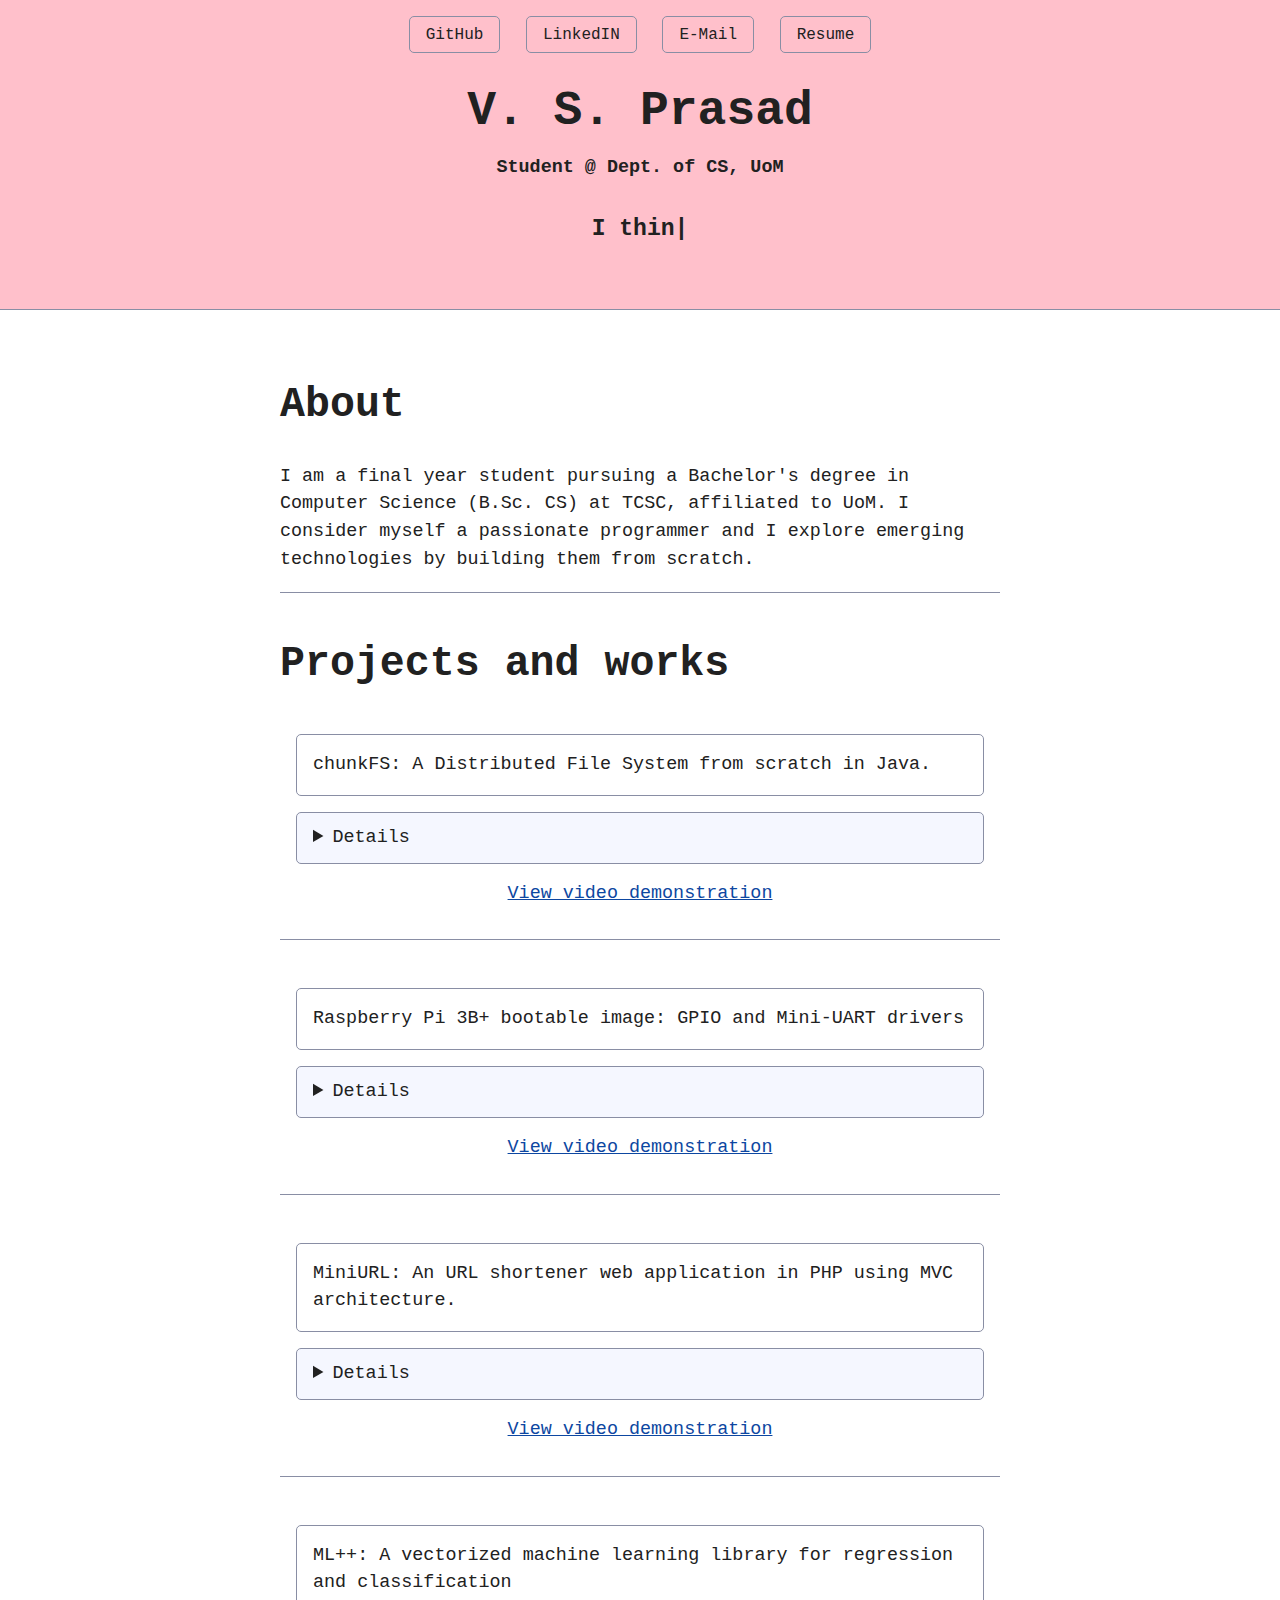
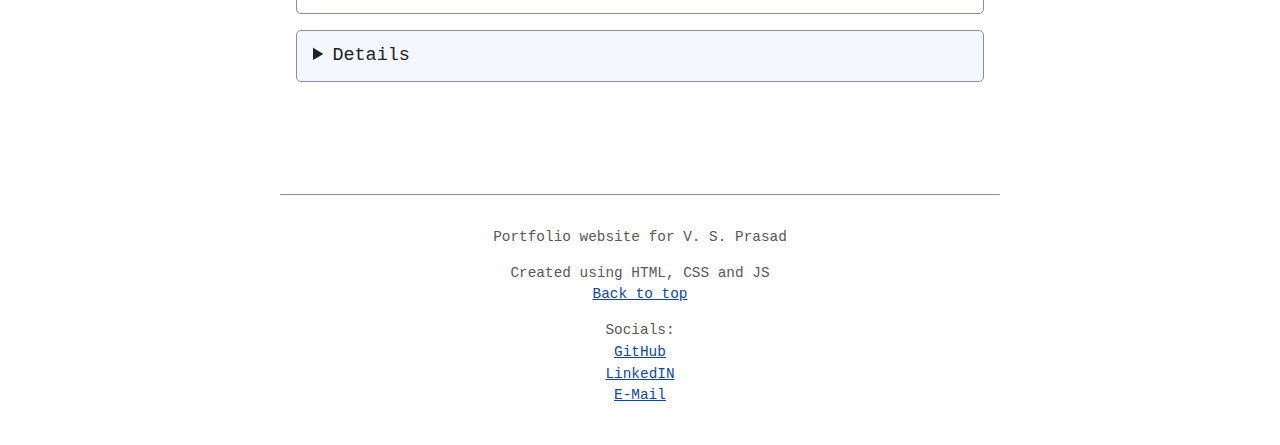
<file: index.html>
<html lang="en">

<head>
  <meta name="viewport"
    content="width=device-width,initial-scale=1,initial-scale=1.0, maximum-scale=1.0, user-scalable=0">
  <link rel="icon" type="image/x-icon" href="assets/favicon.jpg">
  <title>Portfolio - V. S. Prasad</title>
  <link rel="stylesheet" href="styles/stylesheet.css" />
  <script src="script/script.js"></script>
</head>

<body onload="start()">
  <header>
    <nav>
      <a href="https://www.github.com/tfopt">GitHub</a>
      <a href="https://www.linkedin.com/in/vs-p">LinkedIN</a>
      <a href="mailto:vsprasad.email@gmail.com">E-Mail</a>
      <a href="resume.html">Resume</a>
    </nav>
    <h1>V. S. Prasad</h1>
    <b>Student @ Dept. of CS, UoM</b>
    <h4>
      <span id="type-input"></span>
    </h4>
  </header>
  <main>
    <h2>About</h2>
    <div>
      <p>I am a final year student pursuing a Bachelor's degree in Computer Science (B.Sc. CS) at TCSC, affiliated to
        UoM.
        I consider myself a passionate programmer and I explore emerging technologies by building them from scratch.
      </p>
    </div>
    <hr>
    <h2>Projects and works</h2>
    <div>
      <section>
        <article>chunkFS: A Distributed File System from scratch in Java.</article>
        <details>
          <ul>
            <li>Developed a Distributed File System from scratch in Java, featuring a Command Line Interface
              (CLI) and multithreading Name Server & Chunk Servers. Successfully deployed the system over a
              local network comprising of Linux and Windows machines.
            <li>Implemented a Request-Response model for method invocations, similar to RMI technology.
            <li>Designed a Name Server that relies on a custom database facility (Name Server Registry), storing
              and managing records in the form of Inode objects.
            <li>Enforced user management through the “root” user, allowing all users to perform actions like
              "put" or "get" files, "create" or "remove" directories, and enforcing permissions over their files
              with "root" user exclusivity.
            <li>Partitioned files into chunks (up to 5MB) for uploading and sent them serially to the chunk servers
              via the name server upon initiation of “put” request. Recollected those chunks from the chunk
              servers via the name server upon a “get” request and correctly reconstructed the file to save it.
            <li>Distributed and replicated chunks by following Round-Robin strategy.
            <li>Assigned canonical names to the chunk servers to maintain consistency in the name server's
              registry even after the chunk server has been relocated to another IP address.
            <li>Assigned dual roles to the chunk servers to behave as primary and/or secondary storage servers.
            <li>Configurable aspects (IP address, port, etc.) of the Name Server, Chunk Server, and the CLI can be
              modified through dedicated configuration files.
          </ul>
        </details>
        <center><a href="dfs.html">View video demonstration</a></center>
      </section>
      <section>
        <article>Raspberry Pi 3B+ bootable image: GPIO and Mini-UART drivers</article>
        <details>

          Raspberry Pi 3B+ bootable image: GPIO and Mini-UART driversRaspberry Pi 3B+ bootable image: GPIO and Mini-UART
          drivers
          In my quest to learn RTOS development using C, I attempted to develop a small bootable image for the Raspberry
          Pi 3B+ based on Broadcom’s BCM2837B0 SoC and ARM’s Cortex-A53 quad-core processor. Key accomplishments
          include:
          <ul>
            <li>development of a boot loader script in assembly language following the ARMv8-A instruction set for
              lowering down the exception level of the main core from EL3 to EL1.
            <li>booting of the image at the physical address 0x0 as opposed to the default address 0x80000 through a
              custom linker script.
            <li>making all the secondary cores spin in a loop, delegating all the tasks thereafter to the main core.
            <li>assigning a 512-byte stack to the main core and making the main core jump from the assembly code to the
              “void cpu0_main(void)” function in C.
            <li>development of a minimal mini-UART driver for the display of messages onto the console.
            <li>development of a minimal GPIO driver for controlling hardware components.
            <li>development of an imitated version of “stdint.h” and “stdbool.h” headers for handling register addresses
              and program-wide constants.
            <li>development of “delay.h” header for software-enforced delay, synchronizing its working with processor’s
              operating frequency
            <li>development of a batch script for automatic build of the image in a single click.
          </ul>
          The bootable image was emulated on QEMU, and the registers were thoroughly observed by interfacing QEMU with
          the GDB debugger over the localhost via port 1234.
          <p>
            References for developing the drivers were drawn from the Broadcom BCM2837B0 peripheral manual, and the
            “aarch64-none-elf” toolchain (cross-compiler) was employed for building the image.
          </p>
        </details>
        <center><a href="rpi.html">View video demonstration</a></center>
      </section>
      <section>
        <article>
          MiniURL: An URL shortener web application in PHP using MVC architecture.
        </article>
        <details>
          I developed a PHP-based web application leveraging the MVC architecture with a custom router implementation
          that enables users to shorten their URLs. The application was deployed over a local network (192.168.43.0/24),
          comprised of computers with distinct roles:
          <ul>
            <li> 192.168.43.45/24: MySQL Database Server
            <li>192.168.43.67/24: Apache Web Server
            <li>192.168.43.10/24: DNS Server
            <li>Other IPs in the network 192.168.43.0/24 (except broadcast and network): Client
          </ul>
          Assigned domain names “www.miniurl.com” to 192.168.43.67/24 (the Apache Web Server) and “database.miniurl.com”
          to 192.168.43.45/24 (the MySQL Database Server) via the BIND9 DNS server on Ubuntu 20.04 LTS.

          This application:
          <ul>
            <li> allows anonymous users to shorten their URLs, view the click-count of their links, and create accounts.
            <li>offers extra control over the shortened URLs to registered users: modifying aliases, temporary
              deactivation,
              and permanent deletion of the URL(s).
            <li> generates shortened URLs like "www.miniurl.com/u/urlid", with a 5-character long "urlid" (customizable
              with
              a length 1-10)
            <li>allows registered users to change their account passwords and delete their accounts.
            <li>utilizes PHP’s built-in $_SESSION variable for effective context management across web pages.
            <li>ensures persistent login with PHP's $_COOKIE variable even after the browser has been closed.
          </ul>
        </details>
        <center><a href="miniurl.html">View video demonstration</a></center>
      </section>
      <section>
        <article>
          ML++: A vectorized machine learning library for regression and classification
        </article>
        <details>
          This serves as my final semester project and is currently in progress.

          I have chosen C++ for this project as it supports "operator overloading", which is useful for software-level
          "vectorization" and is very much coupled to the hardware, which accounts for speed. Moreover, compilers for
          C++ exist for almost any target architecture, and the programs can be optimized for performance and
          instructions.
          <ul>
            This library will:
            <li> imitate "vectorization" through operator overloading, accounting for fast computations.
            <li>be able to perform regression and/or classification (as applicable) over multi-variable and
              multi-variate datasets.
            <li>consist of a CSV parser/reader for representing datasets.
            <li>consist of a DataFrame object for manipulating the dataset: dropping of columns, partitioning of the
              dataset, normalization & standardization of input features, and one-hot encoding of the output.
            <li>plot an interactive graph using "matplotlibcpp.h" for the loss V/s epoch and compute metrics (MSE or
              RMSE) for assessing the model's performance.
          </ul>
        </details>
      </section>
    </div>
  </main>
  <footer id="footer_here">
    Portfolio website for V. S. Prasad
    <p>
      Created using HTML, CSS and JS<br>
      <a href="#">Back to top</a>
    </p>
    <p>
      Socials:<br>
      <code><a href="https://www.github.com/tfopt">GitHub</a></code><br>
      <code><a href="https://www.linkedin.com/in/vs-p">LinkedIN</a></code><br>
      <code><a href="mailto:vsprasad.email@gmail.com">E-Mail</a></code>
    </p>
  </footer>
</body>

</html>
</file>
<file: styles/stylesheet.css>
/* Global variables. */
    :root,
    ::backdrop {
      /* Set sans-serif & mono fonts */
      --sans-font: -apple-system, BlinkMacSystemFont, "Avenir Next", Avenir,
        "Nimbus Sans L", Roboto, "Noto Sans", "Segoe UI", Arial, Helvetica,
        "Helvetica Neue", sans-serif;
      --mono-font: Consolas, Menlo, Monaco, "Andale Mono", "Ubuntu Mono", monospace;
      --standard-border-radius: 5px;

      /* Default (light) theme */
      --bg: #fff;
      --accent-bg: #f5f7ff;
      --text: #212121;
      --text-light: #585858;
      --border: #898EA4;
      --accent: #0d47a1;
      --code: #d81b60;
      --preformatted: #444;
      --marked: #ffc0cb;
      --disabled: #efefef;
    }
      /* Add a bit of transparency so light media isn't so glaring in dark mode */
      img,
      video {
        opacity: 0.8;
      }
    }

    /* Reset box-sizing */
    *,
    *::before,
    *::after {
      box-sizing: border-box;
    }

    /* Reset default appearance */
    textarea,
    select,
    input,
    progress {
      appearance: none;
      -webkit-appearance: none;
      -moz-appearance: none;
    }

    html {
      /* Set the font globally */
      font-family: var(--sans-font);
      scroll-behavior: smooth;
    }

    /* Make the body a nice central block */
    body {
      color: var(--text);
      background-color: var(--bg);
        font-family: monospace;
      font-size: 1.15rem;
      line-height: 1.5;
      display: grid;
      grid-template-columns: 1fr min(45rem, 90%) 1fr;
      margin: 0;
    }

    body>* {
      grid-column: 2;
    }

    /* Make the header bg full width, but the content inline with body */
    body>header {
      background-color: #ffc0cb;
      border-bottom: 1px solid var(--border);
      text-align: center;
      padding: 0 0.5rem 2rem 0.5rem;
      grid-column: 1 / -1;
    }

    body>header h1 {
      max-width: 1200px;
      margin: 1rem auto;
    }

    body>header p {
      max-width: 40rem;
      margin: 1rem auto;
    }

    /* Add a little padding to ensure spacing is correct between content and header > nav */
    main {
      padding-top: 1.5rem;
    }

    body>footer {
      margin-top: 4rem;
      padding: 2rem 1rem 1.5rem 1rem;
      color: var(--text-light);
      font-size: 0.9rem;
      text-align: center;
      border-top: 1px solid var(--border);
    }

    /* Format headers */
    h1 {
      font-size: 3rem;
    }

    h2 {
      font-size: 2.6rem;
      margin-top: 3rem;
    }

    h3 {
      font-size: 2rem;
      margin-top: 3rem;
    }

    h4 {
      font-size: 1.44rem;
    }

    h5 {
      font-size: 1.15rem;
    }

    h6 {
      font-size: 0.96rem;
    }

    /* Prevent long strings from overflowing container */
    p,
    h1,
    h2,
    h3,
    h4,
    h5,
    h6 {
      overflow-wrap: break-word;
    }

    /* Fix line height when title wraps */
    h1,
    h2,
    h3 {
      line-height: 1.1;
    }

    /* Reduce header size on mobile */
    @media only screen and (max-width: 720px) {
      h1 {
        font-size: 2.5rem;
      }

      h2 {
        font-size: 2.1rem;
      }

      h3 {
        font-size: 1.75rem;
      }

      h4 {
        font-size: 1.25rem;
      }
    }

    /* Format links & buttons */
    a,
    a:visited {
      color: var(--accent);
    }

    a:hover {
      text-decoration: none;
    }

    /* Format navigation */
    header>nav {
      font-size: 1rem;
      line-height: 2;
      padding: 1rem 0 0 0;
    }

    /* Use flexbox to allow items to wrap, as needed */
    header>nav ul,
    header>nav ol {
      align-content: space-around;
      align-items: center;
      display: flex;
      flex-direction: row;
      flex-wrap: wrap;
      justify-content: center;
      list-style-type: none;
      margin: 0;
      padding: 0;
    }

    /* List items are inline elements, make them behave more like blocks */
    header>nav ul li,
    header>nav ol li {
      display: inline-block;
    }

    header>nav a,
    header>nav a:visited {
      margin: 0 0.5rem 1rem 0.5rem;
      border: 1px solid var(--border);
      border-radius: var(--standard-border-radius);
      color: var(--text);
      display: inline-block;
      padding: 0.1rem 1rem;
      text-decoration: none;
    }

    header>nav a:hover,
    header>nav a.current {
      border-color: var(--accent);
      color: var(--accent);
      cursor: pointer;
    }

    /* Consolidate box styling */
    aside,
    details,
    pre,
    progress {
      background-color: var(--accent-bg);
      border: 1px solid var(--border);
      border-radius: var(--standard-border-radius);
      margin-bottom: 1rem;
    }

    aside {
      font-size: 1rem;
      width: 30%;
      padding: 0 15px;
      margin-inline-start: 15px;
      float: right;
    }

    *[dir="rtl"] aside {
      float: left;
    }

    /* Make aside full-width on mobile */
    @media only screen and (max-width: 720px) {
      aside {
        width: 100%;
        float: none;
        margin-inline-start: 0;
      }
    }

    article,
    fieldset,
    dialog {
      border: 1px solid var(--border);
      padding: 1rem;
      border-radius: var(--standard-border-radius);
      margin-bottom: 1rem;
    }

    article h2:first-child,
    section h2:first-child {
      margin-top: 1rem;
    }

    section {
      border-top: 1px solid var(--border);
      border-bottom: 1px solid var(--border);
      padding: 2rem 1rem;
      margin: 3rem 0;
    }

    /* Don't double separators when chaining sections */
    section+section,
    section:first-child {
      border-top: 0;
      padding-top: 0;
    }

    section:last-child {
      border-bottom: 0;
      padding-bottom: 0;
    }

    details {
      padding: 0.7rem 1rem;
    }

    summary {
      cursor: pointer;
      font-weight: bold;
      padding: 0.7rem 1rem;
      margin: -0.7rem -1rem;
      word-break: break-all;
    }

    details[open]>summary+* {
      margin-top: 0;
    }

    details[open]>summary {
      margin-bottom: 0.5rem;
    }

    details[open]> :last-child {
      margin-bottom: 0;
    }

    /* Format tables */
    table {
      border-collapse: collapse;
      margin: 1.5rem 0;
    }

    td,
    th {
      border: 1px solid var(--border);
      text-align: start;
      padding: 0.5rem;
    }

    th {
      background-color: var(--accent-bg);
      font-weight: bold;
    }

    tr:nth-child(even) {
      /* Set every other cell slightly darker. Improves readability. */
      background-color: var(--accent-bg);
    }

    table caption {
      font-weight: bold;
      margin-bottom: 0.5rem;
    }

    /* Misc body elements */
    hr {
      border: none;
      height: 1px;
      background: var(--border);
      margin: 1rem auto;
    }

    mark {
      padding: 2px 5px;
      border-radius: var(--standard-border-radius);
      background-color: var(--marked);
      color: black;
    }

    blockquote {
      margin-inline-start: 2rem;
      margin-inline-end: 0;
      margin-block: 2rem;
      padding: 0.4rem 0.8rem;
      border-inline-start: 0.35rem solid var(--accent);
      color: var(--text-light);
      font-style: italic;
    }

    /* Use mono font for code elements */
    code,
    pre,
    pre span,
    kbd,
    samp {
      font-family: var(--mono-font);
    }

    kbd {
      color: var(--preformatted);
      border: 1px solid var(--preformatted);
      border-bottom: 3px solid var(--preformatted);
      border-radius: var(--standard-border-radius);
      padding: 0.1rem 0.4rem;
    }

    pre {
      padding: 1rem 1.4rem;
      max-width: 100%;
      overflow: auto;
      color: var(--preformatted);
    }

    /* Fix embedded code within pre */
    pre code {
      color: var(--preformatted);
      background: none;
      margin: 0;
      padding: 0;
    }

    dialog {
      max-width: 40rem;
      margin: auto;
    }

    dialog::backdrop {
      background-color: var(--bg);
      opacity: 0.8;
    }

    @media only screen and (max-width: 720px) {
      dialog {
        max-width: 100%;
        margin: auto 1em;
      }
    }
</file>
